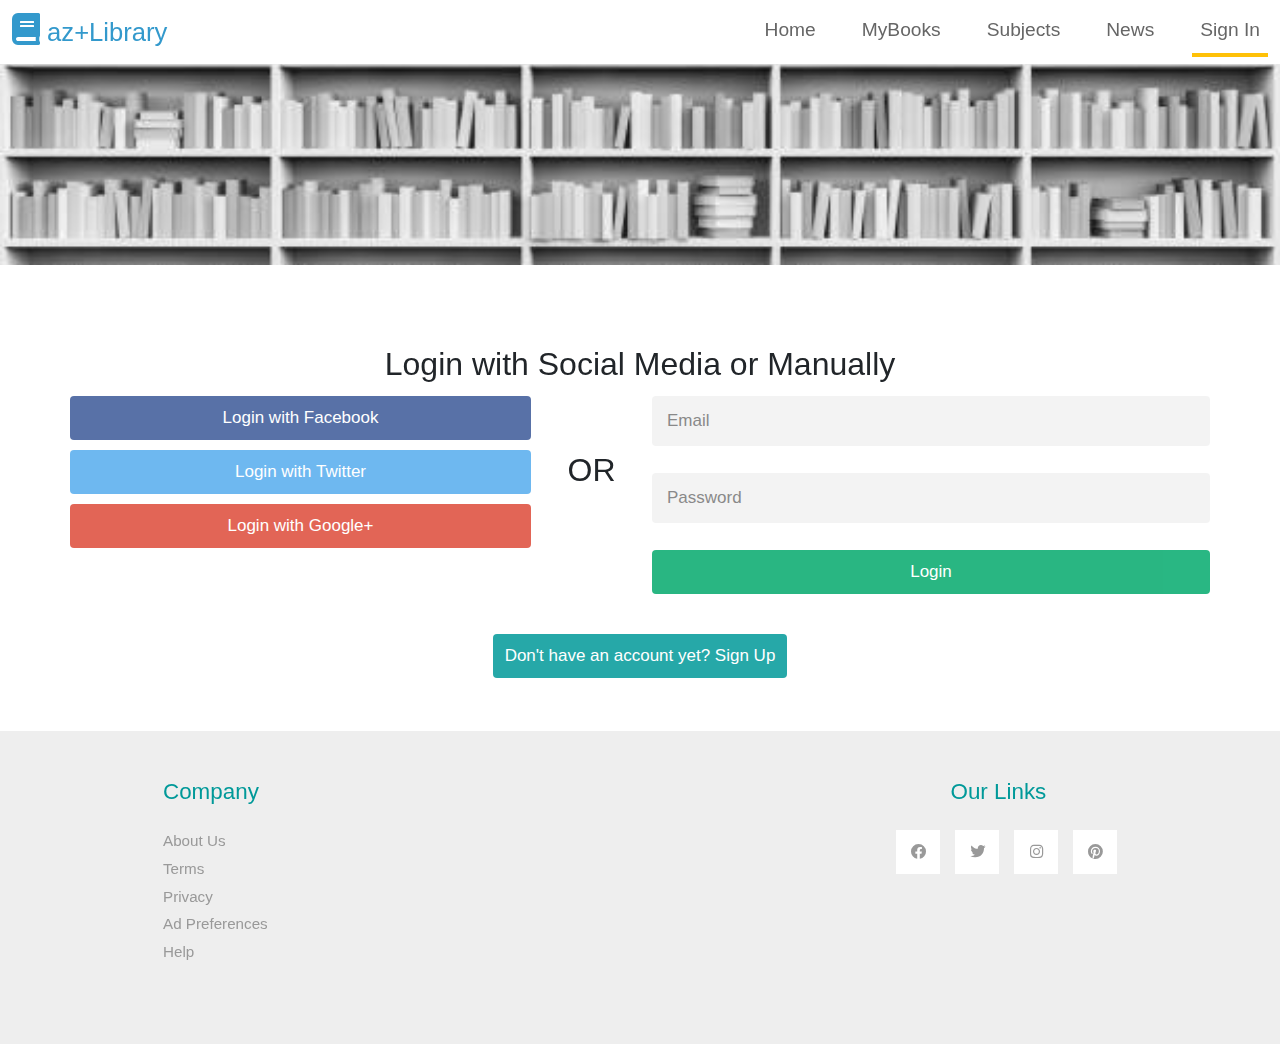
<file: E-Library/signin-signup.html>
<!DOCTYPE html>
<html lang="en">
<head>
    <meta charset="UTF-8">
    <meta name="viewport" content="width=device-width, initial-scale=1.0">
    <title>az+Library-Sing In</title>
    <link rel="stylesheet" href="css/bootstrap.min.css">
    <link rel="stylesheet" href="fontawesome/css/all.min.css">
    <link rel="stylesheet" href="css/templatemo-style.css">

</head>
<body>

    <nav class="navbar navbar-expand-lg">
        <div class="container-fluid">
            <a class="navbar-brand" href="index.html">
                <i class="fa fa-book"></i>
                az+Library
            </a>
            <button class="navbar-toggler" type="button" data-toggle="collapse" data-target="#navbarSupportedContent" aria-controls="navbarSupportedContent" aria-expanded="false" aria-label="Toggle navigation">
                <i class="fas fa-bars"></i>
            </button>
            <div class="collapse navbar-collapse" id="navbarSupportedContent">
                <ul class="navbar-nav ml-auto mb-2 mb-lg-0">
                    <li class="nav-item">
                        <a class="nav-link nav-link-1" href="index.html">Home</a>
                    </li>
                    <li class="nav-item">
                        <a class="nav-link nav-link-2" href="#">MyBooks</a>
                    </li>
                    <li class="nav-item">
                        <a class="nav-link nav-link-3" href="subjects.html">Subjects</a>
                    </li>
                    <li class="nav-item">
                        <a class="nav-link nav-link-4" href="news.html">News</a>
                    </li>
                    <li class="nav-item">
                        <a class="nav-link nav-link-5 active" aria-current="page" href="signin-signup.html">Sign In</a>
                    </li>
                </ul>
            </div>
        </div>
    </nav>
    <div class="tm-hero d-flex justify-content-center align-items-center" data-parallax="scroll" data-image-src="img/library.jpg"></div>

    <div class="container-fluid tm-mt-60">
        <div class="container">
            <form action="/action_page.php">
                <div class="row">
                    <h2 style="text-align:center">Login with Social Media or Manually</h2>
                    <div class="col-md-5 col-12">
                        <a href="#" class="fb btn">
                            Login with Facebook
                        </a>
                        <a href="#" class="twitter btn">
                            Login with Twitter
                        </a>
                        <a href="#" class="google btn">
                            Login with Google+
                        </a>
                    </div>
                    <div class="col-md-1 col-12 tm-mt-60 ml-auto text-center">
                        <h2>OR</h2>
                    </div>
                    <div class="col-md-6 col-12">
                        <input type="text" name="email" placeholder="Email" required>
                        <input type="password" name="password" placeholder="Password" required>
                        <input type="submit" value="Login">
                    </div>

                </div>
            </form>
        </div>
        <div class="text-center mb-5">
            <buttons onclick="document.getElementById('id01').style.display='block'" style="width:auto;"
                     href="#" class="btn btn-primary tm-btn-big ">
                Don't have an account yet?  Sign Up
            </buttons>
        </div>
    </div>
    <div id="id01" class="modal">
        <span onclick="document.getElementById('id01').style.display='none'" class="close" title="Close Modal">&times;</span>
        <form class="modal-content" action="/action_page.php">
            <div class="container2">
                <h1>Sign Up</h1>
                <p>Please fill in this form to create an account.</p>
                <hr>
                <label for="email"><b>Email</b></label>
                <input type="text" placeholder="Enter Email" name="email" required>

                <label for="psw"><b>Password</b></label>
                <input type="password" placeholder="Enter Password" name="psw" required>

                <label for="psw-repeat"><b>Repeat Password</b></label>
                <input type="password" placeholder="Repeat Password" name="psw-repeat" required>

                <label>
                    <inp type="checkbox" checked="checked" name="remember" style="margin-bottom:15px"> Remember me
                </label>

                <p>By creating an account you agree to our <a href="#" style="color:dodgerblue">Terms & Privacy</a>.</p>

                <div class="clearfix">
                    <buttons type="button" onclick="document.getElementById('id01').style.display='none'" class="cancelbtn">Cancel</buttons>
                    <buttons type="submit" class="signupbtn">Sign Up</buttons>
                </div>
            </div>
        </form>
    </div>

    <script>
        // Get the modal
        var modal = document.getElementById('id01');

        // When the user clicks anywhere outside of the modal, close it
        window.onclick = function (event) {
            if (event.target == modal) {
                modal.style.display = "none";
            }
        }
    </script>

    <footer class="tm-bg-gray pt-5 pb-3 tm-text-gray tm-footer">
        <div class="container-fluid tm-container-small">
            <div class="row">
                <div class="col-lg-9 col-md-6 col-12 px-5 mb-5">
                    <h3 class="tm-text-primary mb-4 tm-footer-title">Company</h3>
                    <ul class="tm-footer-links pl-0">
                        <li><a href="about.html">About Us</a></li>
                        <li><a href="#">Terms</a></li>
                        <li><a href="#">Privacy</a></li>
                        <li><a href="#">Ad Preferences</a></li>
                        <li><a href="#">Help</a></li>
                    </ul>
                </div>

                <div class="col-lg-3 col-md-6 col-sm-6 col-12 px-5 mb-5">
                    <h3 class="tm-text-primary mb-4 tm-footer-title">Our Links</h3>
                    <ul class="tm-social-links d-flex justify-content-end pl-0 mb-5">
                        <li class="mb-2"><a href="https://facebook.com"><i class="fab fa-facebook"></i></a></li>
                        <li class="mb-2"><a href="https://twitter.com"><i class="fab fa-twitter"></i></a></li>
                        <li class="mb-2"><a href="https://instagram.com"><i class="fab fa-instagram"></i></a></li>
                        <li class="mb-2"><a href="https://pinterest.com"><i class="fab fa-pinterest"></i></a></li>
                    </ul>

                </div>
            </div>
        </div>
    </footer>

    <script src="js/plugins.js"></script>
    <script>
        $(window).on("load", function () {
            $('body').addClass('loaded');
        });
    </script>
</body>
</html>
</file>
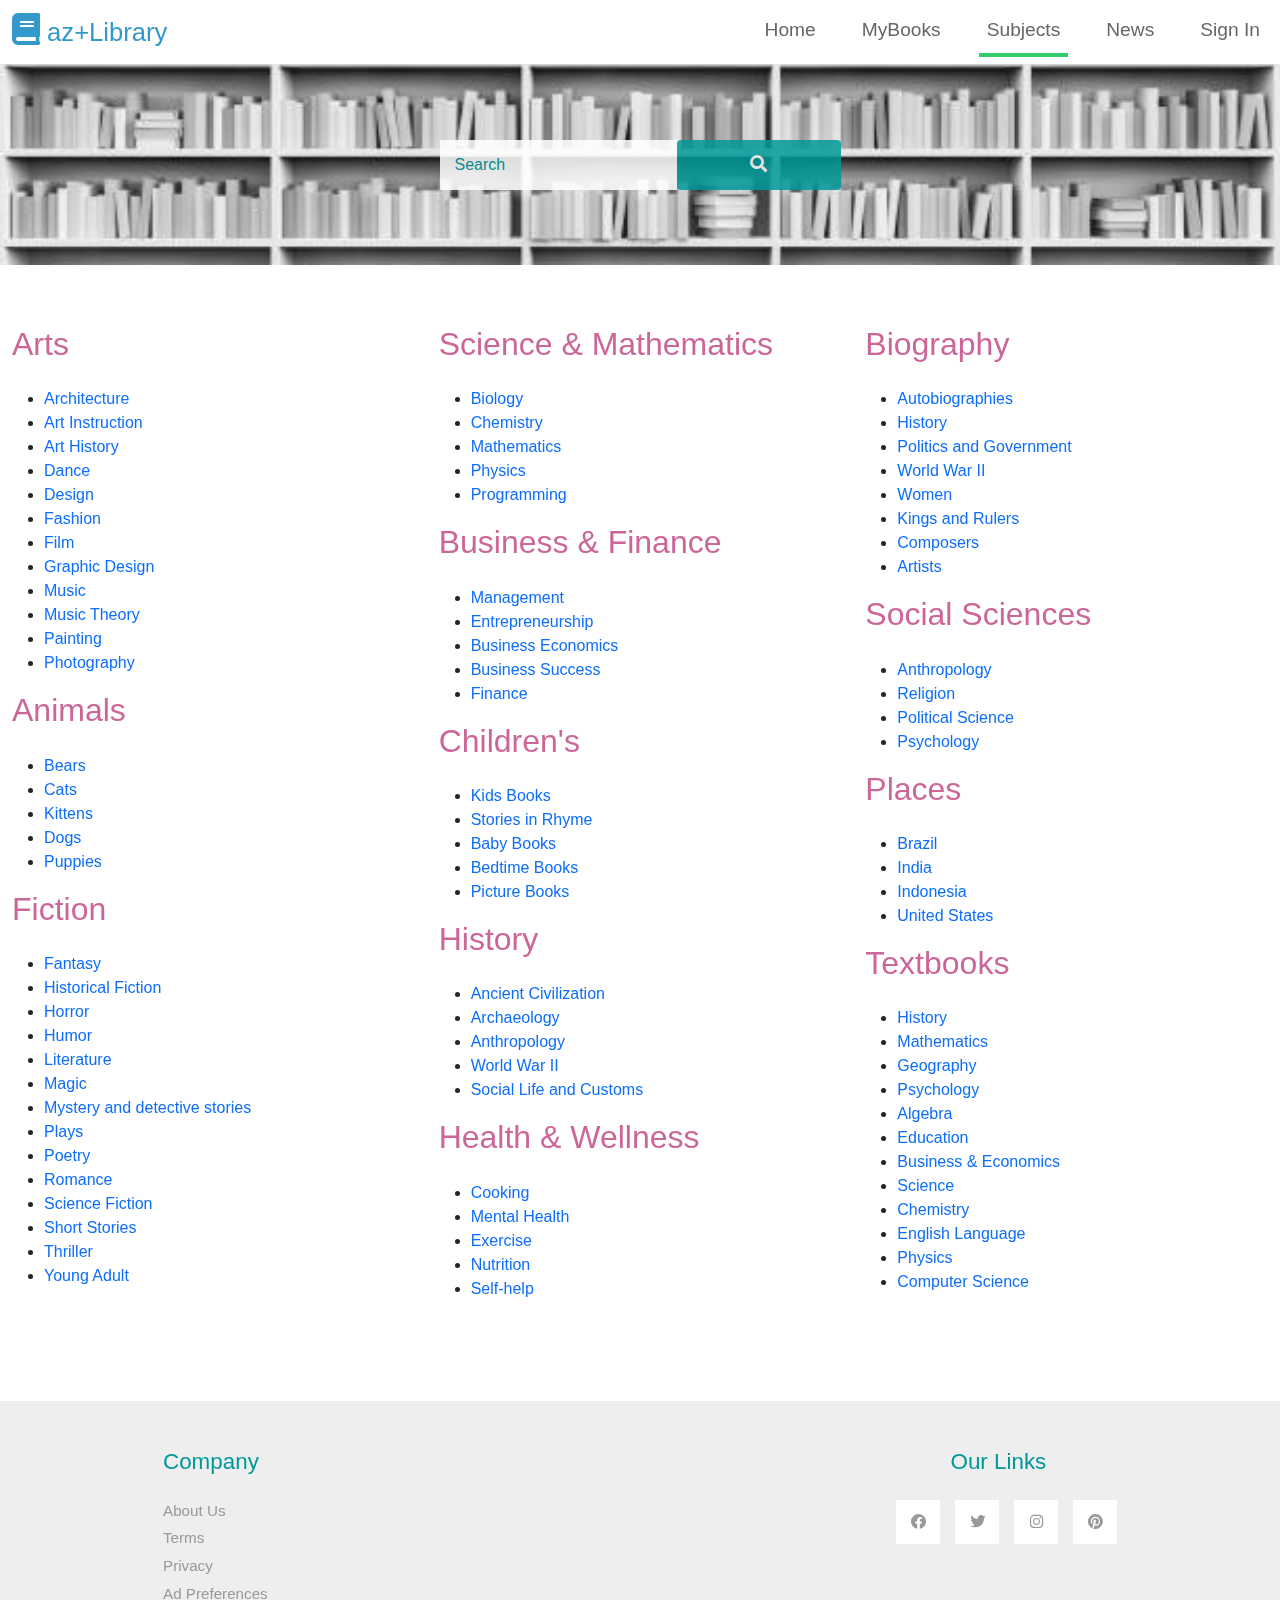
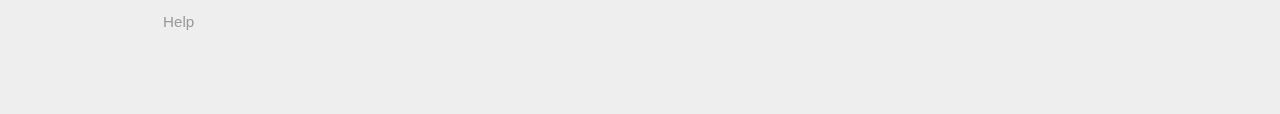
<file: E-Library/subjects.html>
<!DOCTYPE html>
<html lang="en">
<head>
    <meta charset="UTF-8">
    <meta name="viewport" content="width=device-width, initial-scale=1.0">
    <title>az+Library-Subjects</title>
    <link rel="stylesheet" href="css/bootstrap.min.css">
    <link rel="stylesheet" href="fontawesome/css/all.min.css">
    <link rel="stylesheet" href="css/templatemo-style.css">

</head>
<body>
    <nav class="navbar navbar-expand-lg">
        <div class="container-fluid">
            <a class="navbar-brand" href="index.html">
                <i class="fa fa-book"></i>
                az+Library
            </a>
            <button class="navbar-toggler" type="button" data-toggle="collapse" data-target="#navbarSupportedContent" aria-controls="navbarSupportedContent" aria-expanded="false" aria-label="Toggle navigation">
                <i class="fas fa-bars"></i>
            </button>
            <div class="collapse navbar-collapse" id="navbarSupportedContent">
                <ul class="navbar-nav ml-auto mb-2 mb-lg-0">
                    <li class="nav-item">
                        <a class="nav-link nav-link-1" href="index.html">Home</a>
                    </li>
                    <li class="nav-item">
                        <a class="nav-link nav-link-2" href="#">MyBooks</a>
                    </li>
                    <li class="nav-item">
                        <a class="nav-link nav-link-3 active" aria-current="page" href="subjects.html">Subjects</a>
                    </li>
                    <li class="nav-item">
                        <a class="nav-link nav-link-4" href="news.html">News</a>
                    </li>
                    <li class="nav-item">
                        <a class="nav-link nav-link-5" href="signin-signup.html">Sign In</a>
                    </li>
                </ul>
            </div>
        </div>
    </nav>

    <div class="tm-hero d-flex justify-content-center align-items-center" data-parallax="scroll" data-image-src="img/library.jpg">
        <form class="d-flex tm-search-form">
            <input class="form-control tm-search-input" type="search" placeholder="Search" aria-label="Search">
            <button class="btn btn-outline-success tm-search-btn" type="submit">
                <i class="fas fa-search"></i>
            </button>
        </form>
    </div>
    <div class="container-fluid tm-mt-60">
        <div class="row tm-mb-50">
            <div class="col-md-4 col-12">
                <div class="tm-about-3-col">
                    <h2 class="tm-text-secondary mb-4">Arts</h2>
                    <ul>
                        <li><a href="#">Architecture</a></li>
                        <li><a href="#">Art Instruction</a></li>
                        <li><a href="#">Art History</a></li>
                        <li><a href="#">Dance</a></li>
                        <li><a href="#">Design</a></li>
                        <li><a href="#">Fashion</a></li>
                        <li><a href="#">Film</a></li>
                        <li><a href="#">Graphic Design</a></li>
                        <li><a href="#">Music</a></li>
                        <li><a href="#">Music Theory</a></li>
                        <li><a href="#">Painting</a></li>
                        <li><a href="#">Photography</a></li>
                    </ul>
                    <h2 class="tm-text-secondary mb-4">Animals</h2>
                    <ul>
                        <li><a href="#">Bears</a></li>
                        <li><a href="#">Cats</a></li>
                        <li><a href="#">Kittens</a></li>
                        <li><a href="#">Dogs</a></li>
                        <li><a href="#">Puppies</a></li>
                    </ul>
                    <h2 class="tm-text-secondary mb-4">Fiction</h2>
                    <ul>
                        <li><a href="#">Fantasy</a></li>
                        <li><a href="#">Historical Fiction</a></li>
                        <li><a href="#">Horror</a></li>
                        <li><a href="#">Humor</a></li>
                        <li><a href="#">Literature</a></li>
                        <li><a href="#">Magic</a></li>
                        <li><a href="#">Mystery and detective stories</a></li>
                        <li><a href="#">Plays</a></li>
                        <li><a href="#">Poetry</a></li>
                        <li><a href="#">Romance</a></li>
                        <li><a href="#">Science Fiction</a></li>
                        <li><a href="#">Short Stories</a></li>
                        <li><a href="#">Thriller</a></li>
                        <li><a href="#">Young Adult</a></li>
                    </ul>
                </div>
            </div>
            <div class="col-md-4 col-12">
                <div class="tm-about-3-col">
                    <h2 class="tm-text-secondary mb-4">Science & Mathematics</h2>
                    <ul>
                        <li><a href="#">Biology</a></li>
                        <li><a href="#">Chemistry</a></li>
                        <li><a href="#">Mathematics</a></li>
                        <li><a href="#">Physics</a></li>
                        <li><a href="#">Programming</a></li>
                    </ul>
                    <h2 class="tm-text-secondary mb-4">Business & Finance</h2>
                    <ul>
                        <li><a href="#">Management</a></li>
                        <li><a href="#">Entrepreneurship</a></li>
                        <li><a href="#">Business Economics</a></li>
                        <li><a href="#">Business Success</a></li>
                        <li><a href="#">Finance</a></li>
                    </ul>
                    <h2 class="tm-text-secondary mb-4">Children's</h2>
                    <ul>
                        <li><a href="#">Kids Books</a></li>
                        <li><a href="#">Stories in Rhyme</a></li>
                        <li><a href="#">Baby Books</a></li>
                        <li><a href="#">Bedtime Books</a></li>
                        <li><a href="#">Picture Books</a></li>
                    </ul>
                    <h2 class="tm-text-secondary mb-4">History</h2>
                    <ul>
                        <li><a href="#">Ancient Civilization</a></li>
                        <li><a href="#">Archaeology</a></li>
                        <li><a href="#">Anthropology</a></li>
                        <li><a href="#">World War II</a></li>
                        <li><a href="#">Social Life and Customs</a></li>
                    </ul>
                    <h2 class="tm-text-secondary mb-4">Health & Wellness</h2>
                    <ul>
                        <li><a href="#">Cooking</a></li>
                        <li><a href="#">Mental Health</a></li>
                        <li><a href="#">Exercise</a></li>
                        <li><a href="#">Nutrition</a></li>
                        <li><a href="#">Self-help</a></li>
                    </ul>
                </div>
            </div>
            <div class="col-md-4 col-12">
                <div class="tm-about-3-col">
                    <h2 class="tm-text-secondary mb-4">Biography</h2>
                    <ul>
                        <li><a href="#">Autobiographies</a></li>
                        <li><a href="#">History</a></li>
                        <li><a href="#">Politics and Government</a></li>
                        <li><a href="#">World War II</a></li>
                        <li><a href="#">Women</a></li>
                        <li><a href="#">Kings and Rulers</a></li>
                        <li><a href="#">Composers</a></li>
                        <li><a href="#">Artists</a></li>
                    </ul>
                    <h2 class="tm-text-secondary mb-4">Social Sciences</h2>
                    <ul>
                        <li><a href="#">Anthropology</a></li>
                        <li><a href="#">Religion</a></li>
                        <li><a href="#">Political Science</a></li>
                        <li><a href="#">Psychology</a></li>
                    </ul>
                    <h2 class="tm-text-secondary mb-4">Places</h2>
                    <ul>
                        <li><a href="#">Brazil</a></li>
                        <li><a href="#">India</a></li>
                        <li><a href="#">Indonesia</a></li>
                        <li><a href="#">United States</a></li>
                    </ul>
                    <h2 class="tm-text-secondary mb-4">Textbooks</h2>
                    <ul>
                        <li><a href="#">History</a></li>
                        <li><a href="#">Mathematics</a></li>
                        <li><a href="#">Geography</a></li>
                        <li><a href="#">Psychology</a></li>
                        <li><a href="#">Algebra</a></li>
                        <li><a href="#">Education</a></li>
                        <li><a href="#">Business & Economics</a></li>
                        <li><a href="#">Science</a></li>
                        <li><a href="#">Chemistry</a></li>
                        <li><a href="#">English Language</a></li>
                        <li><a href="#">Physics</a></li>
                        <li><a href="#">Computer Science</a></li>
                    </ul>
                </div>
            </div>
        </div>
    </div> <!-- container-fluid, tm-container-content -->

    <footer class="tm-bg-gray pt-5 pb-3 tm-text-gray tm-footer">
        <div class="container-fluid tm-container-small">
            <div class="row">
                <div class="col-lg-9 col-md-6 col-12 px-5 mb-5">
                    <h3 class="tm-text-primary mb-4 tm-footer-title">Company</h3>
                    <ul class="tm-footer-links pl-0">
                        <li><a href="about.html">About Us</a></li>
                        <li><a href="#">Terms</a></li>
                        <li><a href="#">Privacy</a></li>
                        <li><a href="#">Ad Preferences</a></li>
                        <li><a href="#">Help</a></li>
                    </ul>
                </div>

                <div class="col-lg-3 col-md-6 col-sm-6 col-12 px-5 mb-5">
                    <h3 class="tm-text-primary mb-4 tm-footer-title">Our Links</h3>
                    <ul class="tm-social-links d-flex justify-content-end pl-0 mb-5">
                        <li class="mb-2"><a href="https://facebook.com"><i class="fab fa-facebook"></i></a></li>
                        <li class="mb-2"><a href="https://twitter.com"><i class="fab fa-twitter"></i></a></li>
                        <li class="mb-2"><a href="https://instagram.com"><i class="fab fa-instagram"></i></a></li>
                        <li class="mb-2"><a href="https://pinterest.com"><i class="fab fa-pinterest"></i></a></li>
                    </ul>

                </div>
            </div>
        </div>
    </footer>

    <script src="js/plugins.js"></script>
    <script>
        $(window).on("load", function () {
            $('body').addClass('loaded');
        });
    </script>
</body>
</html>
</file>
<file: E-Library/css/templatemo-style.css>
p { line-height: 1.8; }

a { 
    text-decoration: none;
    transition: all 0.3s ease; 
}
a:hover { color:#009999; }
.container-fluid { max-width: 1770px; }
.tm-container-small { max-width: 1050px; }
.btn { border-radius: 0; }
.btn-primary {
    background-color: #009999;
    border: 0;
    border-radius: 5px;
    padding: 12px 50px 14px;
    font-size: 1.2rem;
}

.btn-primary:hover,
.btn-primary:focus {
    background-color:#086969;
}

.btn-primary.disabled, 
.btn-primary:disabled {
    background-color: #009999;
    pointer-events: all;
    cursor: not-allowed;
}

.form-control {
	padding: 10px 20px;
	width: 100%;
	height: auto;
}

.form-group { margin-bottom: 25px; }
.tm-btn-big { padding: 12px 90px 14px; }

.navbar-toggler:focus { box-shadow: none; }
.navbar-brand {
    color: #3399CC;
    font-size: 1.6rem;
}

.navbar-brand i { font-size: 2rem; }

.tm-hero {
    min-height: 200px;
    background: transparent;
}

.tm-mt-60 { margin-top: 60px; }
.tm-mb-50 { margin-bottom: 50px; }
.tm-mb-74 { margin-bottom: 74px; }
.tm-mb-90 { margin-bottom: 90px; }
.tm-text-primary { color: #009999; }
.tm-text-secondary { color: #CC6699; }
a.tm-text-primary:hover { color:#666666; }
.tm-text-book {color: #086969;}
.tm-text-news {color: #163c3c;}
.tm-bg-gray { background-color: #EEEEEE; }
.tm-bg-black {
    background-color: #000000;
}
.tm-input-paging {
    width: 40px;
    border-radius: 0;
    border: 1px solid #CCCCCC;
    background: #f4f4f4;
    text-align: center;
    
}

.nav-item { margin-right: 30px; }
.nav-item:last-child { margin-right: 0; }

.nav-link {
    color: #666666;
    border-bottom: 4px solid transparent;
    font-size: 1.2rem;
}

.nav-link-1.active,
.nav-link-1:hover {
    border-color: #33CCFF;
}

.nav-link-2.active,
.nav-link-2:hover {
    border-color: #FF6666;
}

.nav-link-3.active,
.nav-link-3:hover {
    border-color: #33CC66;
}

.nav-link-4.active,
.nav-link-4:hover {
    border-color: #CC66CC;
}

.nav-link-5.active,
.nav-link-5:hover {
    border-color: #FFC107;
}

.tm-search-input {
    width: 360px;
    border-radius: 0;
    padding: 12px 15px;
    color: #009999;
    border: none;
}

.tm-search-input:focus {
    border-color: #009999;
    box-shadow: 0 0 0 0.25rem rgb(0 153 153 / 0.25);
}

.tm-search-input::placeholder { /* Chrome, Firefox, Opera, Safari 10.1+ */
    color: #009999;
    opacity: 1; /* Firefox */
}
  
.tm-search-input::-ms-input-placeholder { /* Microsoft Edge */
    color: #009999;
}

.tm-search-btn {
    color: white;
    background-color: #009999;
    border: none;
    width: 100px;
    height: 50px;
    margin-left: -1px;
}

 .tm-text-gray { color: #999; }
.tm-text-gray-light { color: #CCC; }
p, .tm-text-gray-dark { color: #666; }

.tm-video-item {
    position: relative;
    overflow: hidden;
    text-align: center;
    cursor: pointer;
}

.tm-video-item img {
    position: relative;
    display: block;
    min-height: 100%;
    max-width: 100%;
    opacity: 0.8;
}

.tm-video-item figcaption {
    padding: 2em;
    color: #fff;
    text-transform: uppercase;
    font-size: 1.25em;
    -webkit-backface-visibility: hidden;
	backface-visibility: hidden;
}

.tm-video-item figcaption::before,
.tm-video-item figcaption::after {
    pointer-events: none;
}

.tm-video-item figcaption,
.tm-video-item figcaption > a {
    position: absolute;
    top: 0;
    left: 0;
    width: 100%;
    height: 100%;
}

.tm-video-item figcaption > a {
	z-index: 1000;
	text-indent: 200%;
	white-space: nowrap;
	font-size: 0;
	opacity: 0;
}

.tm-video-item h2 {
    word-spacing: -0.15em;
    font-weight: 300;
}

.tm-video-item h2,
.tm-video-item p {
    margin: 0;
}

.tm-video-item p {
    letter-spacing: 1px;
    font-size: 68.5%;
}

.tm-gallery div.d-block { animation: show .5s ease; }

@keyframes show {
    0% {
    	opacity: 0;
    	transform: scale(0.9);
    }
    100% {
    	opacity: 1;
    	transform: scale(1);
    }
}

.tm-paging-link {
    display: flex;
    justify-content: center;
    align-items: center;
    width: 60px;
    height: 60px;
    font-size: 1.1rem;
    color: #999;
    background-color: #EEEEEE;
    margin: 10px;
    border-radius: 5px;
    text-decoration: none;
    transition: all 0.3s ease;
}

    .tm-paging-link:hover,
    .tm-paging-link.active {
        background-color: #009999;
        color: #fff;
    }

/*---------------*/
/***** Ming *****/
/*---------------*/

figure.effect-ming {
	background: #030c17;
}

figure.effect-ming img {
	opacity: 0.9;
	-webkit-transition: opacity 0.35s;
	transition: opacity 0.35s;
}

figure.effect-ming figcaption::before {
	position: absolute;
	top: 30px;
	right: 30px;
	bottom: 30px;
	left: 30px;
	border: 2px solid #fff;
	box-shadow: 0 0 0 30px rgba(255,255,255,0.2);
	content: '';
	opacity: 0;
	-webkit-transition: opacity 0.35s, -webkit-transform 0.35s;
	transition: opacity 0.35s, transform 0.35s;
	-webkit-transform: scale3d(1.4,1.4,1);
	transform: scale3d(1.4,1.4,1);
}

figure.effect-ming h2 {
    font-size: 1.3em;
	opacity: 0;
	-webkit-transition: opacity 0.35s, -webkit-transform 0.35s;
	transition: opacity 0.35s, transform 0.35s;
	-webkit-transform: scale(1.5);
	transform: scale(1.5);
}

figure.effect-ming:hover figcaption::before,
figure.effect-ming:hover h2 {
	opacity: 1;
	-webkit-transform: scale3d(1,1,1);
	transform: scale3d(1,1,1);
}

figure.effect-ming:hover figcaption { background-color: rgba(58,52,42,0); }
figure.effect-ming:hover img { opacity: 0.4; }

.tm-footer-links li {
    list-style: none;
    margin-bottom: 5px;    
}

.tm-footer-links li a { color: #999999; }
.tm-footer-links li a:hover { color: #009999; }

.tm-social-links li {
    list-style: none;
    margin-right: 15px;
}

.tm-social-links li:last-child { margin-right: 0; }

.tm-social-links li a  {
    color: #999999;
    width: 44px;
    height: 44px;
    display: flex;
    background-color: #fff;
    align-items: center;
    justify-content: center;
}

.tm-social-links li a:hover {
    color: #fff;
    background-color: #009999;
}

.tm-footer { font-size: 0.95rem; }
.tm-footer-title { font-size: 1.4rem; }

/*  */
#tm-video-container {
    max-height: 400px;
    overflow: hidden;
    background-color: #333;
    margin-bottom: 90px;
    position: relative;
}

#tm-video {
    display: block;
    width: 100%;
    height: auto;
}

#tm-video-control-button {
    position: absolute;
    bottom: 20px;
    right: 20px;
    z-index: 1000;
    color: #e1e1e1;
}

.tm-video-details {
    height: 100%;
    padding: 40px;
}

/*  */
.tm-row-1640 { max-width: 1640px; }
.tm-about-2-col { max-width: 716px; }
.tm-about-3-col { max-width: 540px; }

.tm-about-2-col,
.tm-about-3-col {
    margin-bottom: 50px;
}

.tm-about-icon-container {
    width: 150px;
    height: 150px;
    border: 1px solid #009999;
    display: flex;
    align-items: center;
    justify-content: center;
}

.tm-about-img-text { max-width: 940px; }



.form-control,
input:-internal-autofill-selected,
select:not([multiple]) {
    color: #009999 !important;
}

.form-control::placeholder { /* Chrome, Firefox, Opera, Safari 10.1+ */
    color:  #009999;
    opacity: 1; /* Firefox */
}

@media (max-width: 991px) {
    .navbar-collapse {
        position: fixed;
        top: 50px;
        right: 0px;
        background: white;
        width: 150px;
        padding: 15px;
    }

    .tm-container-content { max-width: 870px; }
    .tm-contact-form, .tm-address-col, .mapouter { max-width: 100%; }
    .tm-people-row { max-width: 900px; }
}

@media (max-width: 767px) {
    .tm-paging-col { flex-direction: column; }
    .tm-paging { flex-wrap: wrap; }
    .tm-about-img-text { max-width: 640px; }
    .tm-about-2-col, .tm-about-3-col { margin-bottom: 50px; }
}

@media (max-width: 575px) {
    .tm-container-content { max-width: 420px; }

    .tm-search-form {
        padding-left: 15px;
        padding-right: 15px;
        width: 100%;
        justify-content: center;
    }

    .tm-search-input {
        width: 100%;
        max-width: 360px;
    }

    .tm-people-row { max-width: 420px; }
}

@media (max-width: 400px) {
    .tm-btn-big { padding: 12px 50px 14px; }
}

@media (max-width: 334px) {
    .tm-social-links {
        flex-wrap: wrap;
        justify-content: start !important;
    }

    .tm-social-links li { margin-right: 3px; }
}

/*------------------------------------------------*/
body {
    font-family: Arial, Helvetica, sans-serif;
}

* {
    box-sizing: border-box;
}

/* style the container */
.container {
    position: relative;
    border-radius: 5px;
    background-color: 0000ffff;
    padding: 20px 0 30px 0;
}

/* style inputs and link buttons */
input,
.btn {
    width: 100%;
    padding: 12px;
    border: none;
    border-radius: 4px;
    margin: 5px 0;
    opacity: 0.85;
    display: inline-block;
    font-size: 17px;
    line-height: 20px;
    text-decoration: none; /* remove underline from anchors */
}

    input:hover,
    .btn:hover {
        opacity: 1;
    }

/* add appropriate colors to fb, twitter and google buttons */
.fb {
    background-color: #3B5998;
    color: white;
}

.twitter {
    background-color: #55ACEE;
    color: white;
}

.google {
    background-color: #dd4b39;
    color: white;
}

/* style the submit button */
input[type=submit] {
    background-color: #04AA6D;
    color: white;
    cursor: pointer;
}

    input[type=submit]:hover {
        background-color: #45a049;
    }



/*-----------------------------------------------------------------*/

/* Full-width input fields */
input[type=text], input[type=password] {
    width: 100%;
    padding: 15px;
    margin: 5px 0 22px 0;
    display: inline-block;
    border: none;
    background: #f1f1f1;
}

    /* Add a background color when the inputs get focus */
    input[type=text]:focus, input[type=password]:focus {
        background-color: #ddd;
        outline: none;
    }

/* Set a style for all buttons */
buttons {
    background-color: #04AA6D;
    color: white;
    padding: 14px 20px;
    margin: 8px 0;
    border: none;
    cursor: pointer;
    width: 100%;
    opacity: 0.9;
}

    buttons:hover {
        opacity: 1;
    }

/* Extra styles for the cancel button */
.cancelbtn {
    padding: 14px 20px;
    background-color: #f44336;
}

/* Float cancel and signup buttons and add an equal width */
.cancelbtn, .signupbtn {
    float: left;
    width: 50%;
}

/* Add padding to container elements */
.container2 {
    padding: 16px;
}

/* The Modal (background) */
.modal {
    display: none; /* Hidden by default */
    position: fixed; /* Stay in place */
    z-index: 1; /* Sit on top */
    left: 0;
    top: 0;
    width: 100%; /* Full width */
    height: 100%; /* Full height */
    overflow: auto; /* Enable scroll if needed */
    background-color: #474e5d;
    padding-top: 50px;
}

/* Modal Content/Box */
.modal-content {
    background-color: #fefefe;
    margin: 5% auto 15% auto; /* 5% from the top, 15% from the bottom and centered */
    border: 1px solid #888;
    width: 80%; /* Could be more or less, depending on screen size */
}

/* Style the horizontal ruler */
hr {
    border: 1px solid #f1f1f1;
    margin-bottom: 25px;
}

/* The Close Button (x) */
.close {
    position: absolute;
    right: 35px;
    top: 15px;
    font-size: 40px;
    font-weight: bold;
    color: #f1f1f1;
}

    .close:hover,
    .close:focus {
        color: #f44336;
        cursor: pointer;
    }

/* Clear floats */
.clearfix::after {
    content: "";
    clear: both;
    display: table;
}

/* Change styles for cancel button and signup button on extra small screens */
@media screen and (max-width: 300px) {
    .cancelbtn, .signupbtn {
        width: 100%;
    }
}
</file>
